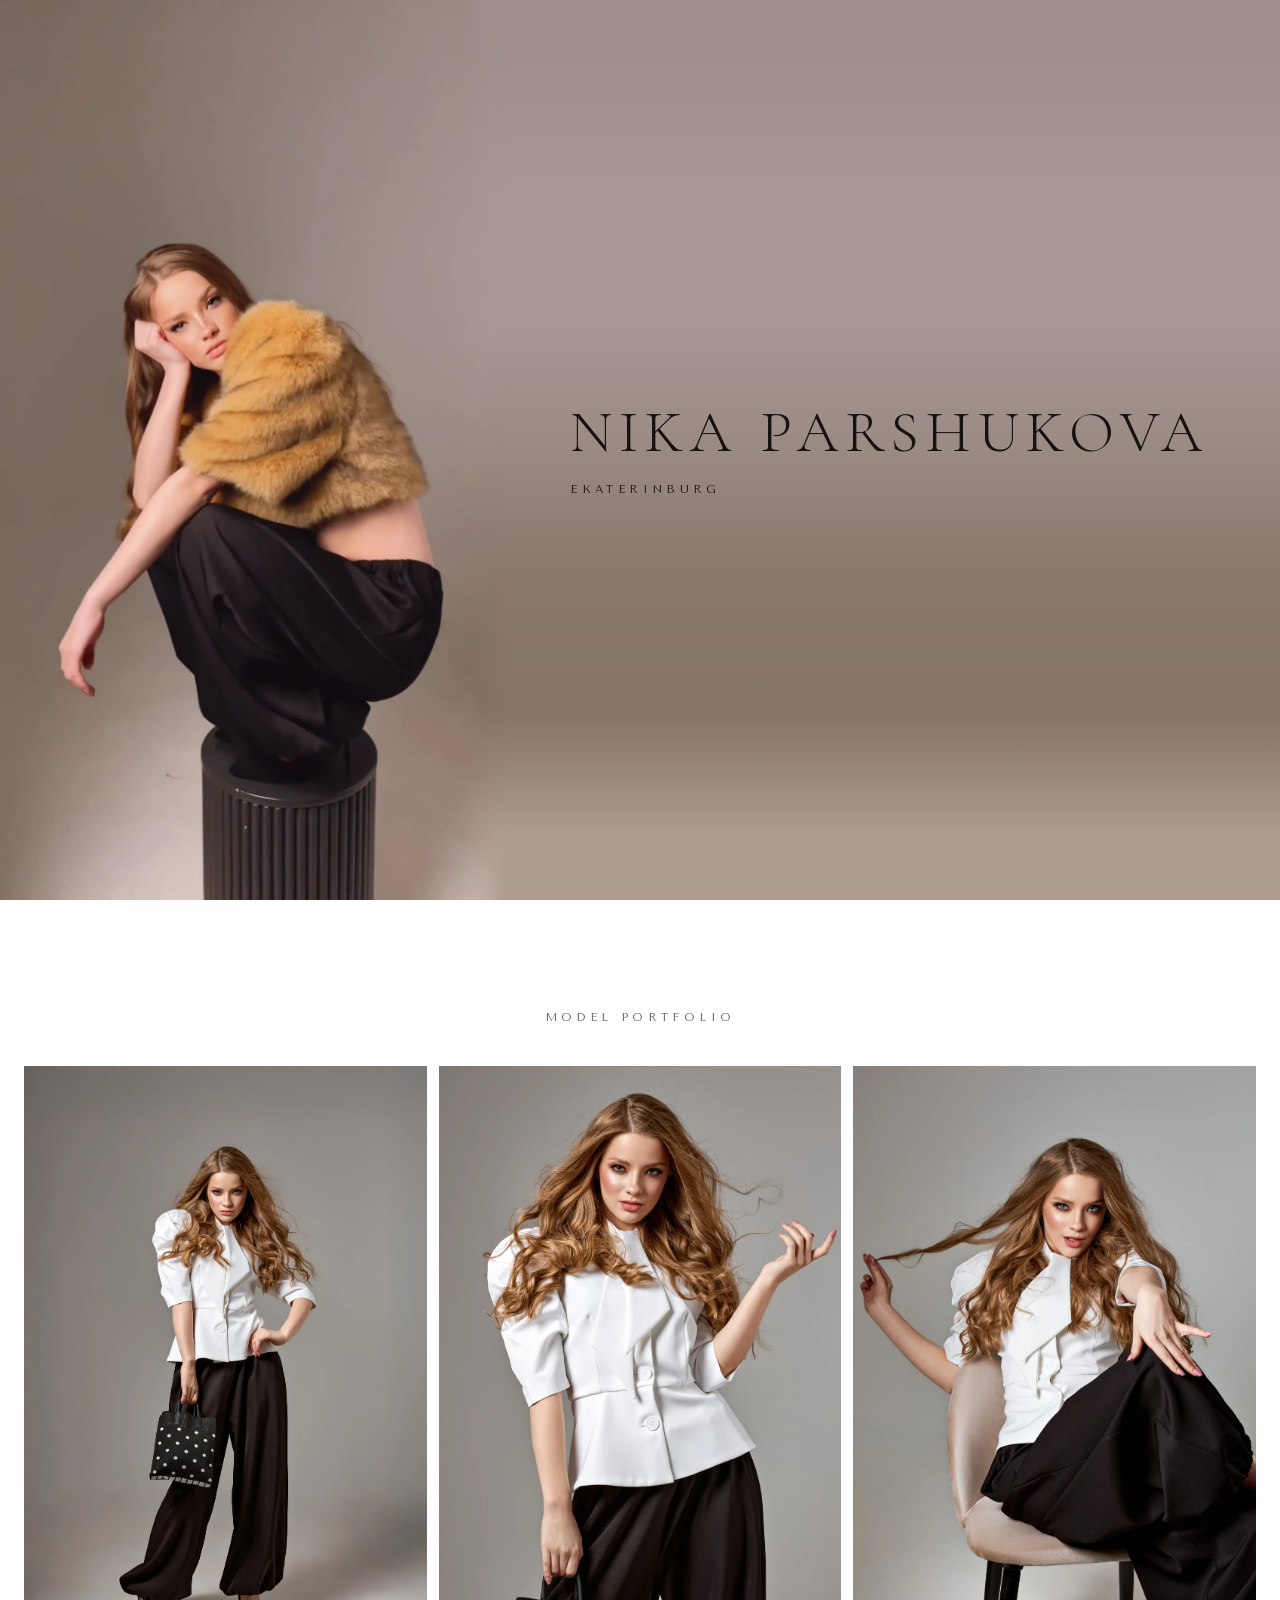
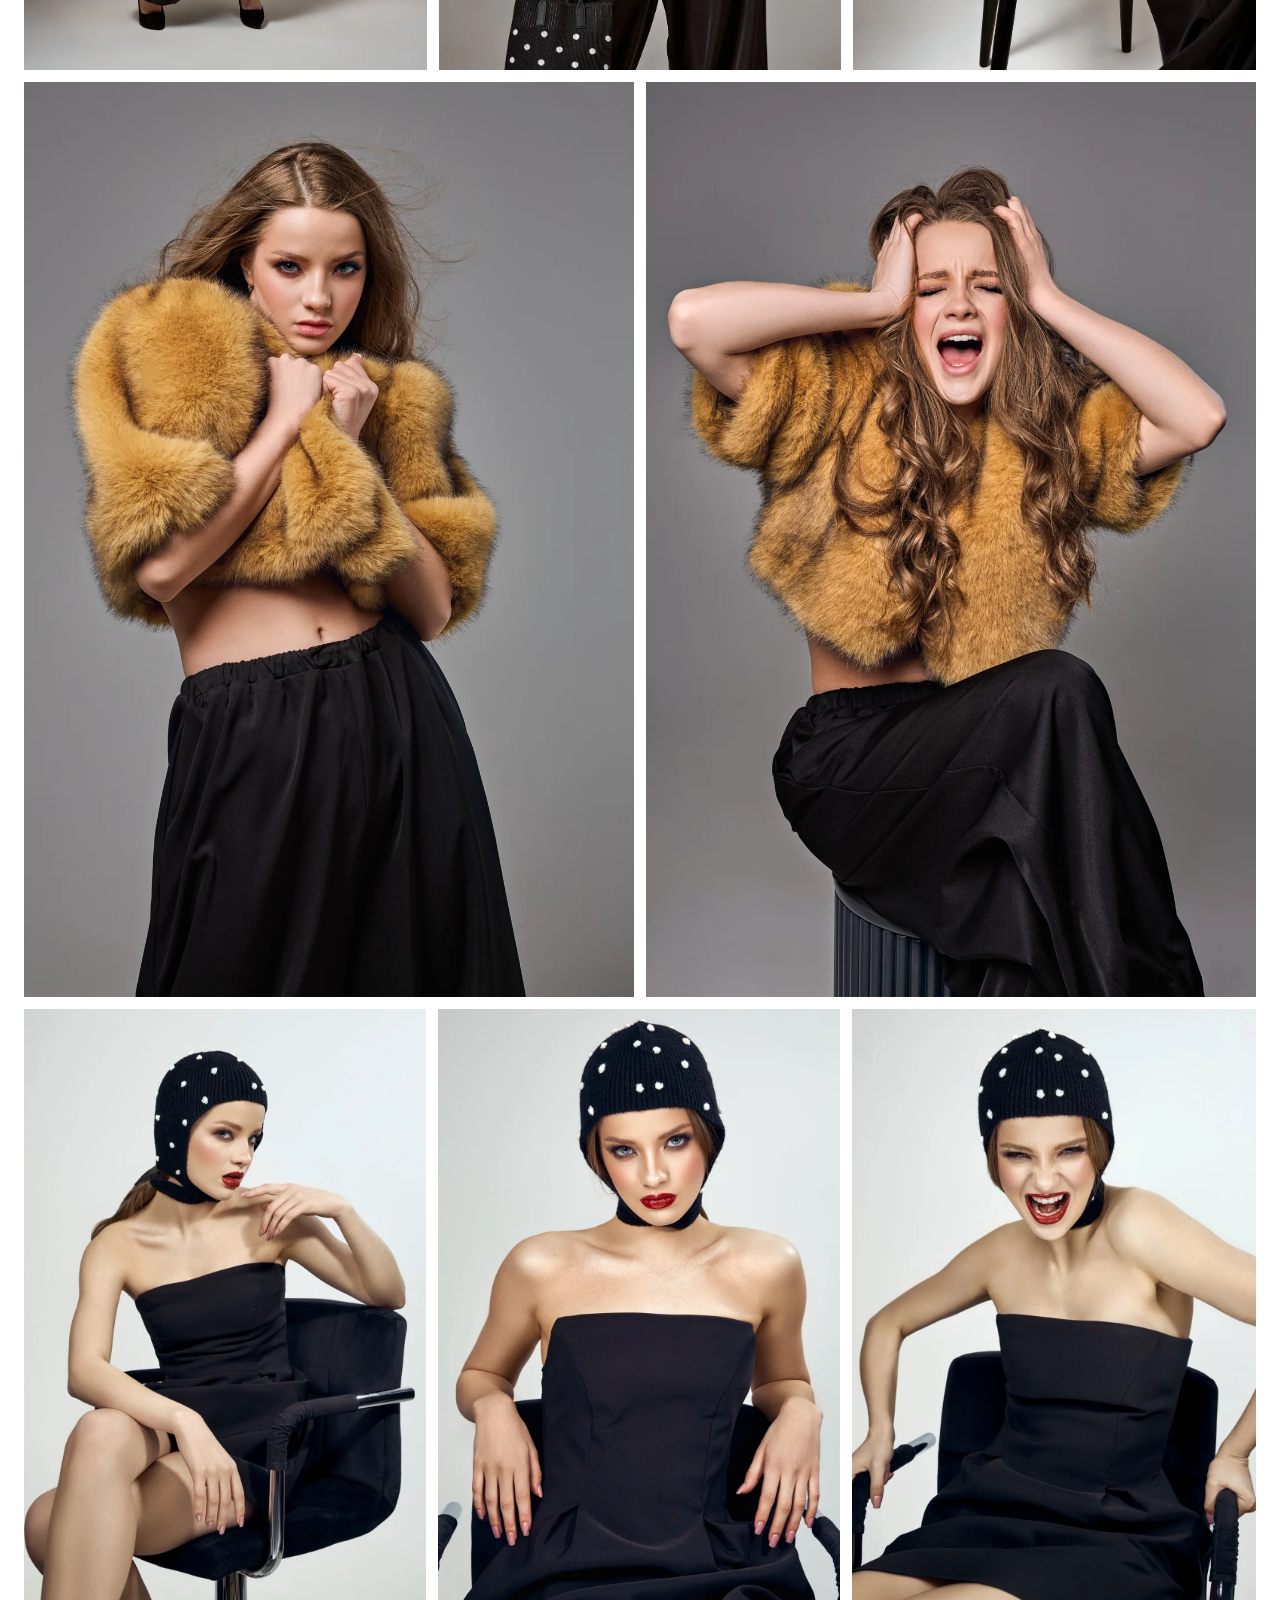
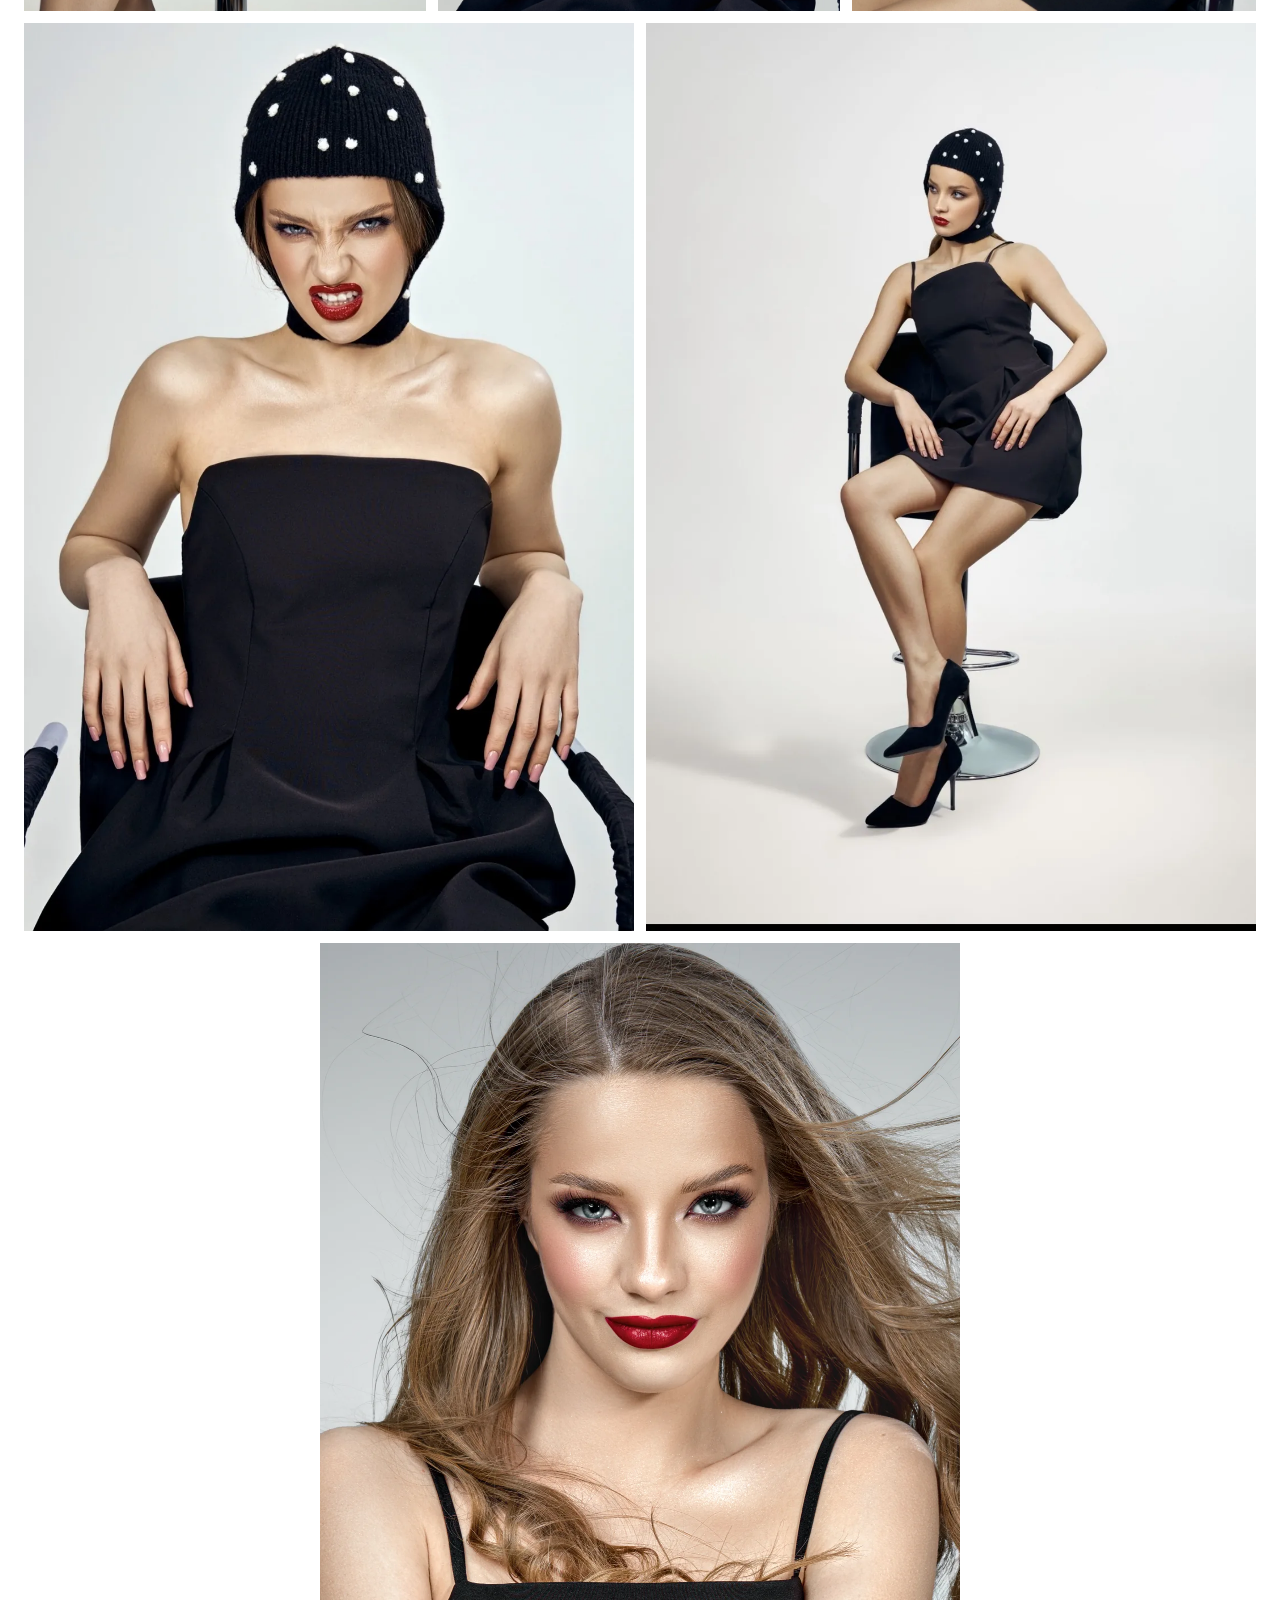
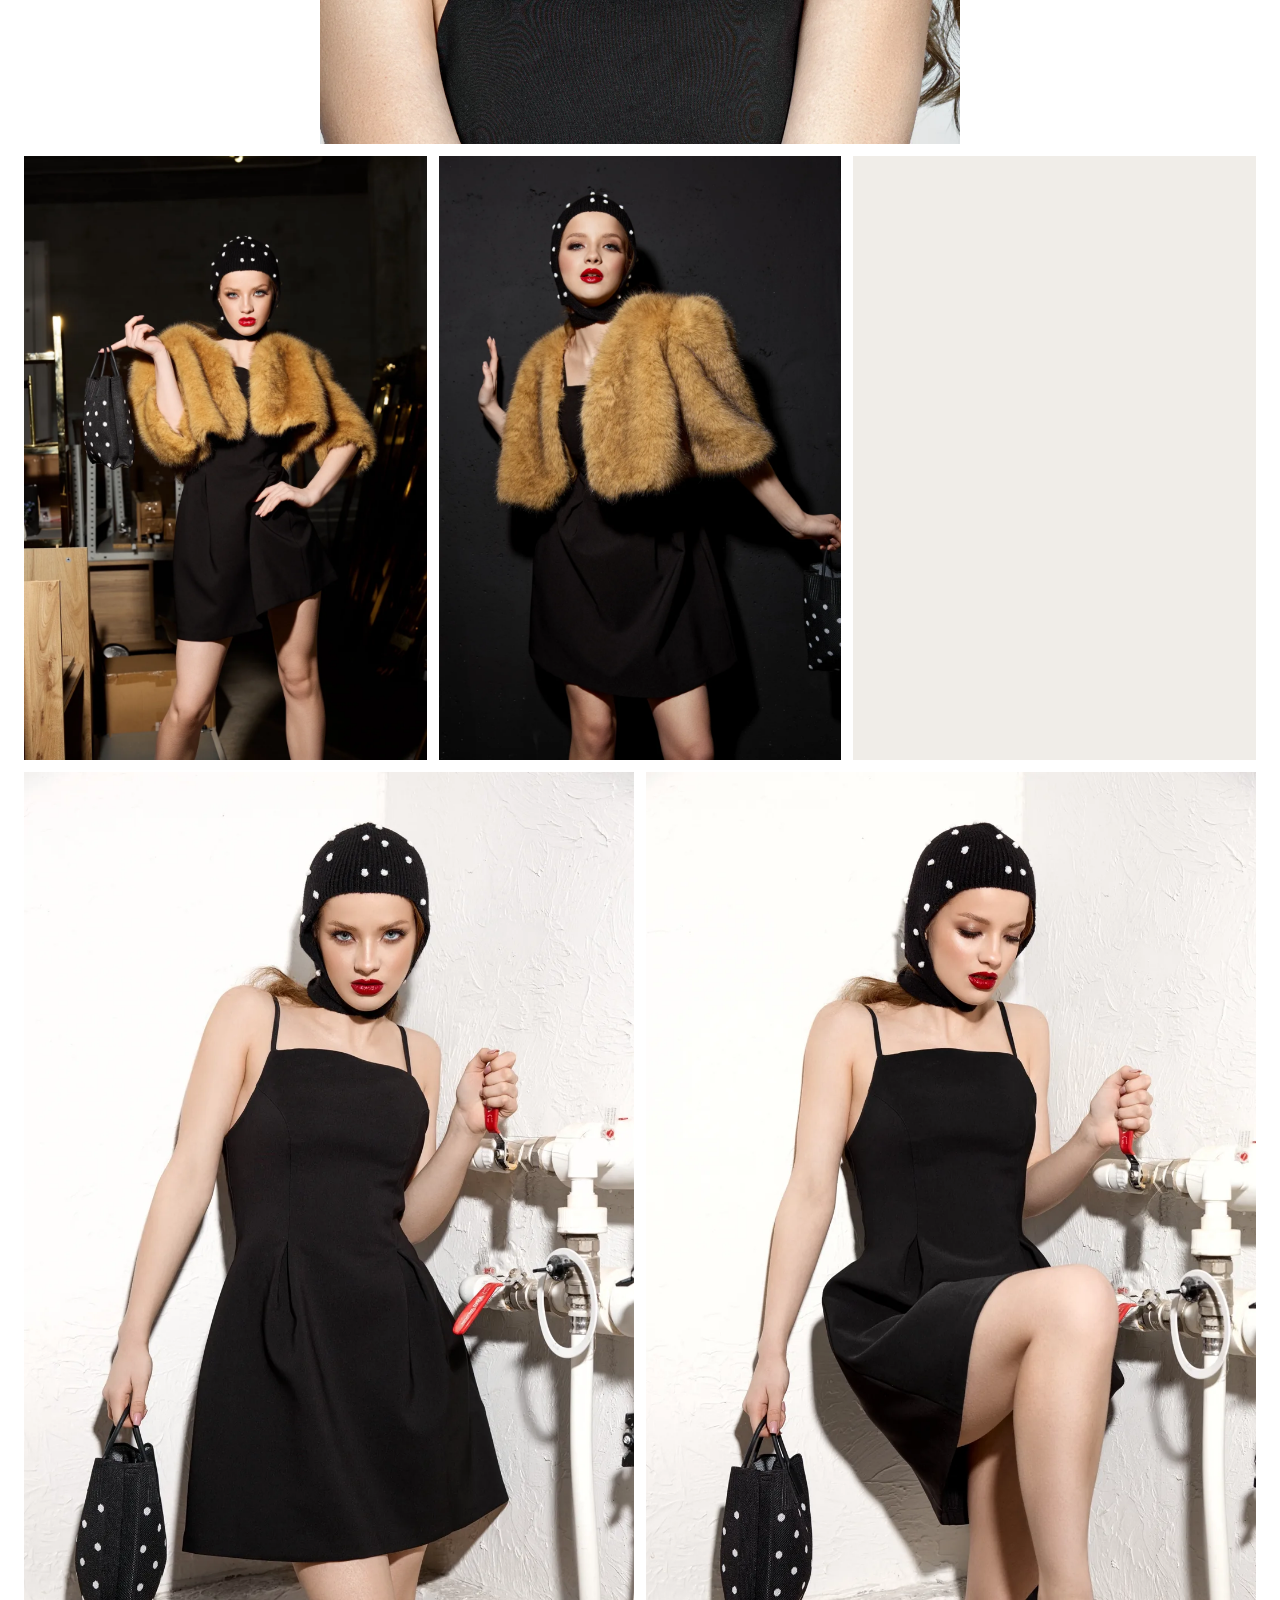
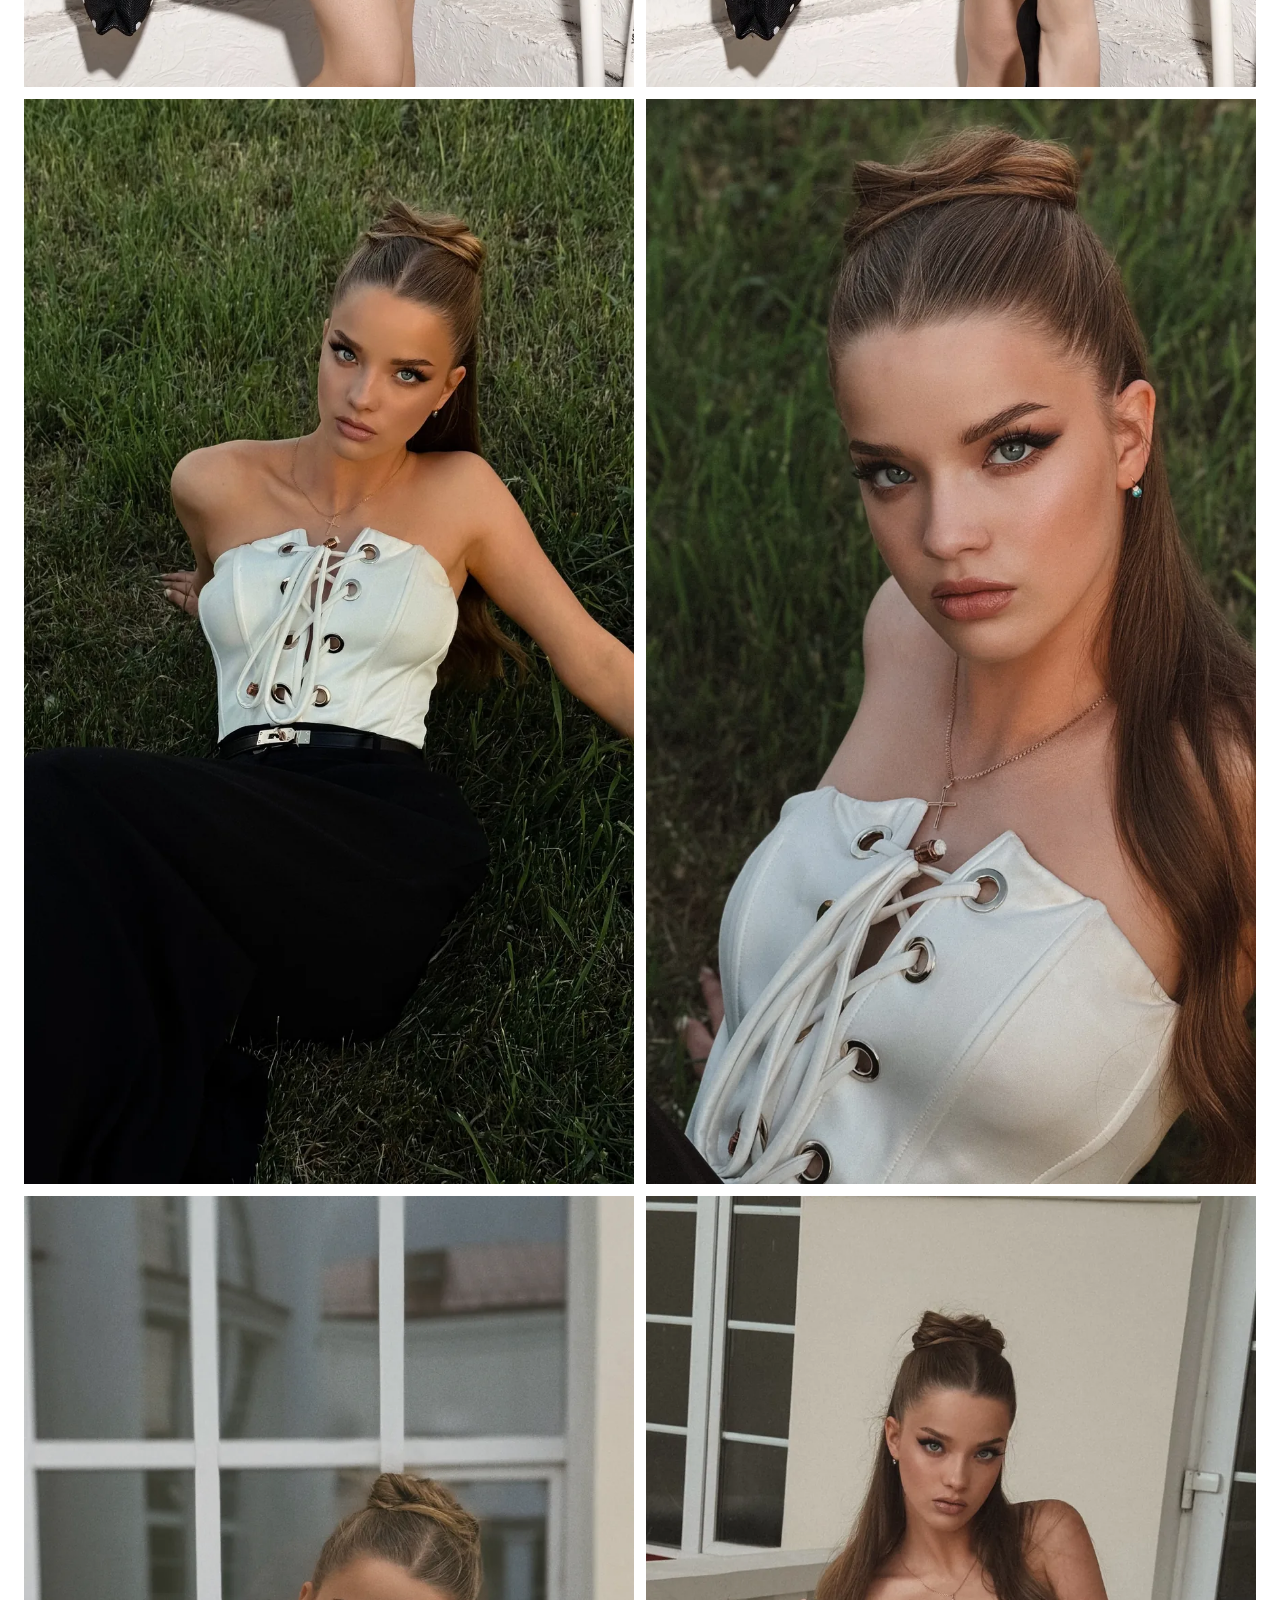
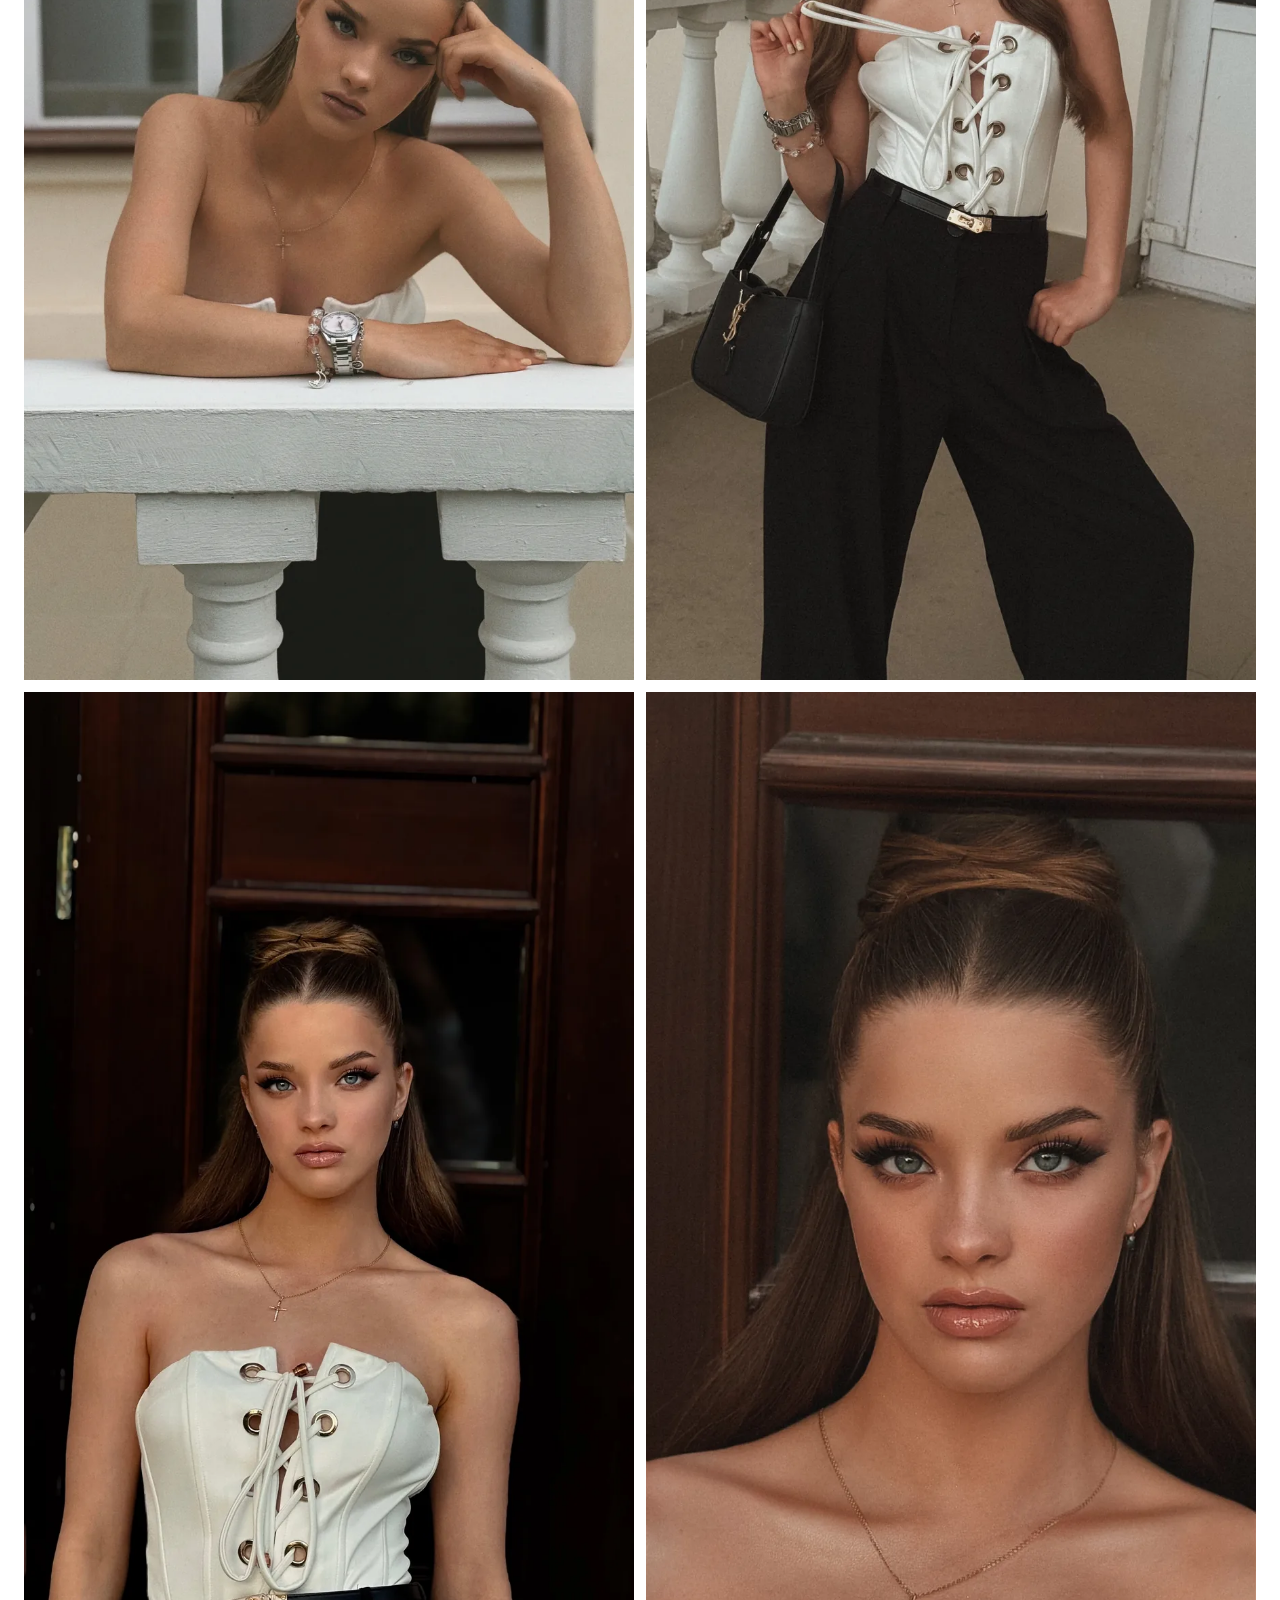
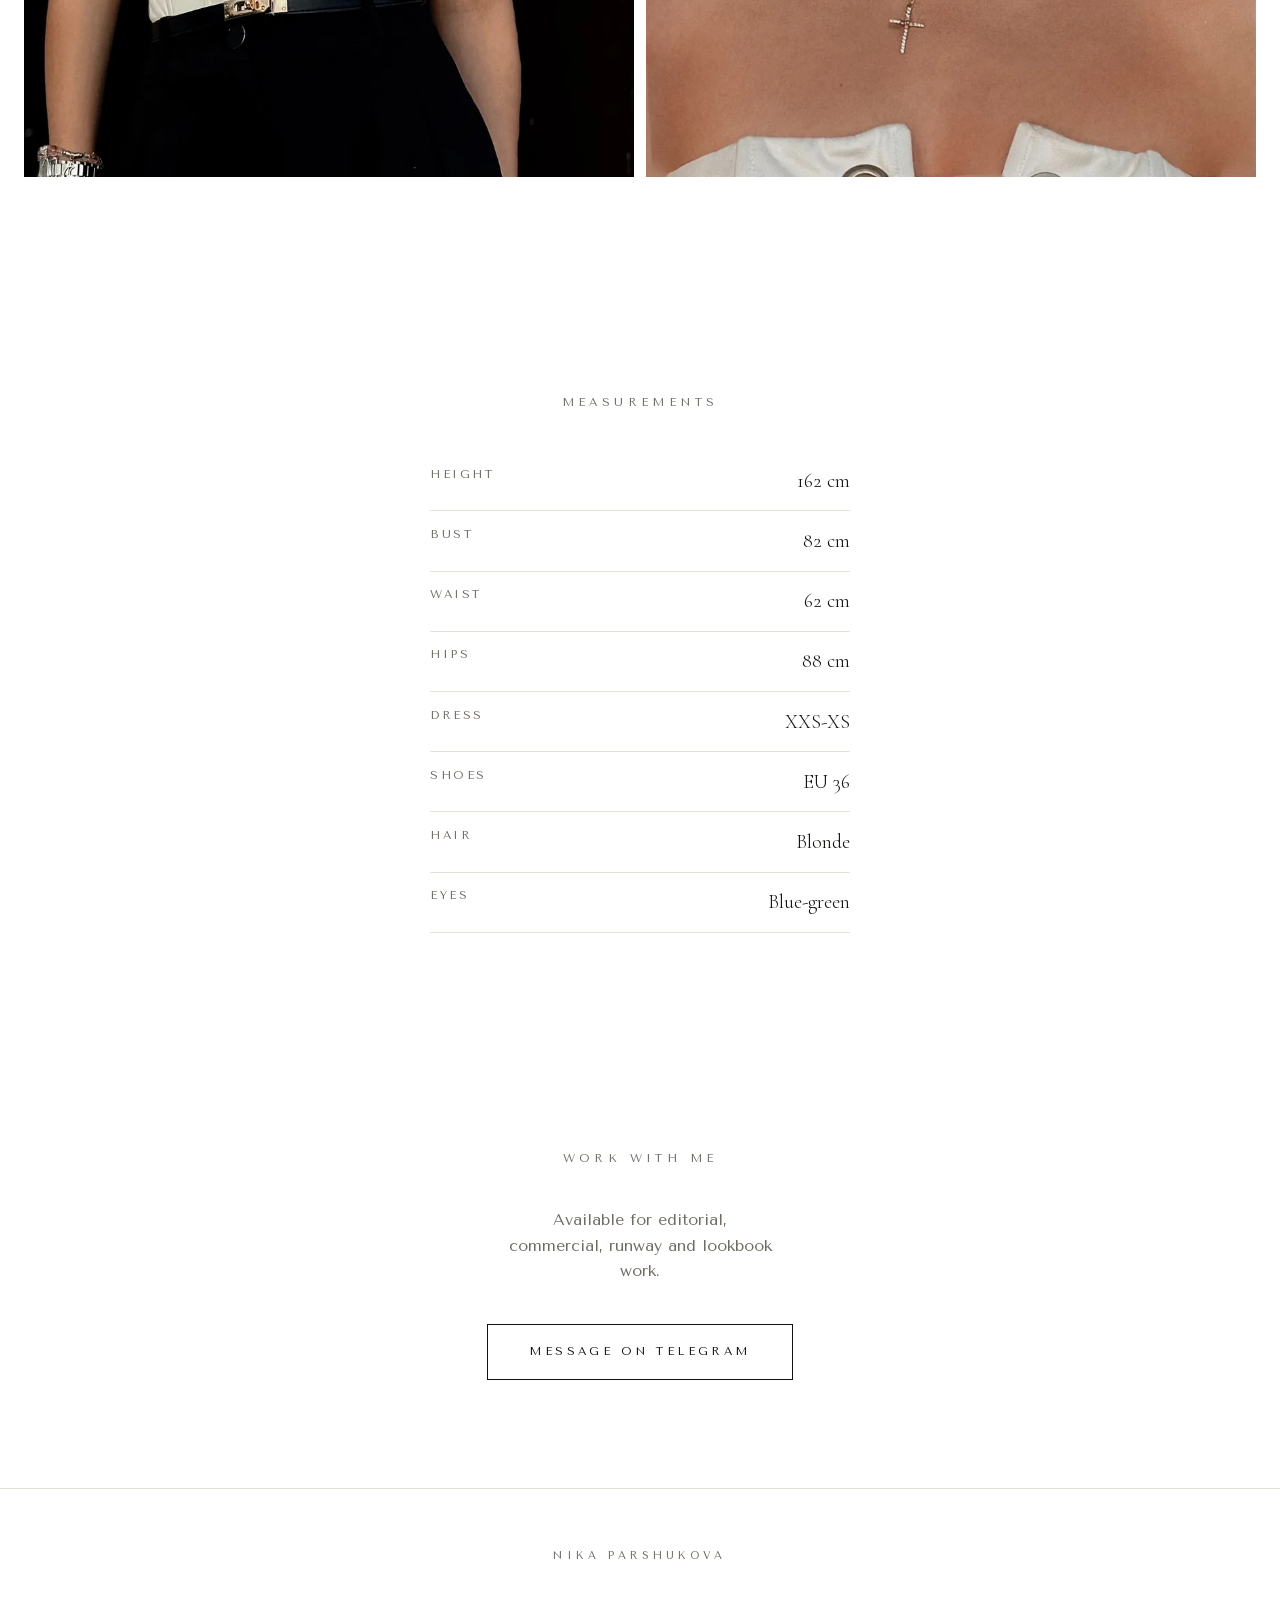
<file: index.html>
<!doctype html>
<html lang="en">
<head>
<meta charset="utf-8">
<meta name="viewport" content="width=device-width, initial-scale=1">
<title>Nika Parshukova — Model Portfolio</title>
<meta name="description" content="Portfolio of Nika Parshukova — measurements, photos and booking contact.">
<link rel="icon" href="favicon.svg" type="image/svg+xml">
<link rel="apple-touch-icon" href="apple-touch-icon.png">

<!-- og:image и og:url обязаны быть абсолютными: по относительному пути
     краулеры мессенджеров картинку не находят и кэшируют пустое превью.
     Ширина и высота нужны WhatsApp и LinkedIn — без них они рисуют
     маленькую карточку со значком вместо большой обложки. -->
<meta property="og:type" content="website">
<meta property="og:site_name" content="Nika Parshukova">
<meta property="og:title" content="Nika Parshukova">
<meta property="og:description" content="Model portfolio — photos, measurements and booking.">
<meta property="og:image" content="https://model-portfolio-nikaparshukova.netlify.app/og.jpg">
<meta property="og:image:type" content="image/jpeg">
<meta property="og:image:width" content="1200">
<meta property="og:image:height" content="630">
<meta property="og:image:alt" content="Nika Parshukova">
<meta property="og:url" content="https://model-portfolio-nikaparshukova.netlify.app/">
<meta name="twitter:card" content="summary_large_image">
<meta name="twitter:image" content="https://model-portfolio-nikaparshukova.netlify.app/og.jpg">
<link rel="stylesheet" href="style.css">
<noscript><style>.reveal{opacity:1;transform:none}</style></noscript>
</head>
<body>

<section class="hero">
  <div class="hero__media">
    <video class="hero__video" autoplay muted loop playsinline
           preload="metadata" poster="video/poster.webp">
      <source src="video/hero.mp4" type="video/mp4">
    </video>
    <div class="hero__overlay"></div>
  </div>
  <div class="hero__caption">
    <h1 class="hero__name" data-content="name">Nika Parshukova</h1>
    <p class="hero__city" data-content="city">Ekaterinburg</p>
  </div>
</section>

<main>
  <section class="reveal">
    <h2 class="section-title">Model Portfolio</h2>
    <div class="gallery" id="gallery"></div>
  </section>

  <section class="comp reveal" id="comp">
    <h2 class="section-title">Measurements</h2>
    <dl class="comp__list" id="comp-list"></dl>
  </section>

  <section class="booking reveal" id="booking">
    <h2 class="section-title">Work with me</h2>
    <p class="booking__line" data-content="booking">Available for editorial, commercial, runway and lookbook work.</p>
    <a class="booking__button" id="telegram-link" href="#" target="_blank" rel="noopener">
      Message on Telegram
    </a>
  </section>
</main>

<footer class="footer">
  <p data-content="name">Nika Parshukova</p>
</footer>

<div class="lightbox" id="lightbox" role="dialog" aria-modal="true" aria-label="Photo viewer" hidden>
  <button class="lightbox__close" id="lightbox-close" aria-label="Close">&times;</button>
  <img class="lightbox__img" id="lightbox-img" alt="">
  <p class="lightbox__counter" id="lightbox-counter"></p>
</div>

<script type="module" src="app.js"></script>
</body>
</html>
</file>
<file: style.css>
/* --- Шрифты ------------------------------------------------------------ */
@font-face {
  font-family: 'Display';
  src: url('fonts/cormorant-garamond.woff2') format('woff2');
  font-weight: 300;
  font-display: swap;
}
@font-face {
  font-family: 'Body';
  src: url('fonts/tenor-sans.woff2') format('woff2');
  font-weight: 400;
  font-display: swap;
}

/* --- Палитра ----------------------------------------------------------- */
/* Страница светлая. У шапки и лайтбокса свои наборы цветов: шапка живёт в
   тонах студийной стены из кадра, лайтбокс — на глубоком тёмном, где почти
   чёрный --fg был бы не виден. На телефоне шапка тоже уходит в тёмное:
   там имя ложится поверх самого кадра. */
:root {
  --bg: #ffffff;
  --fg: #14110f;
  --muted: #6f6a64;
  --line: #e4e0da;
  --dark-bg: #0a0a0a;
  --dark-fg: #f2f0ec;
  --dark-muted: #8a8580;
  /* Цвет студийной стены, снятый с той самой кромки кадра, к которой
     примыкает панель. Свет по вертикали ложится неровно: ярко сверху,
     провал к низу и снова светлое пятно от подсвеченного пола, — поэтому
     одной пары цветов мало, стык выдавал бы себя полосой. Стопы повторяют
     профиль света, и стена из кадра продолжается в панель.
     Текст на этом фоне — своя пара: обычный --muted на грейже не читается. */
  --studio-wall: linear-gradient(180deg,
    #9f908b 7%, #a69793 21%, #a69793 36%, #998a82 50%,
    #8a776d 64%, #867266 79%, #ae9c92 93%);
  --studio-flat: #a69793;
  --studio-fg: #17120e;
  --studio-muted: #241d18;
  --font-display: 'Display', Georgia, serif;
  --font-body: 'Body', system-ui, sans-serif;
  --gap: 12px;
  --pad: 24px;
}

*, *::before, *::after { box-sizing: border-box; }

body {
  margin: 0;
  background: var(--bg);
  color: var(--fg);
  font-family: var(--font-body);
  font-size: 15px;
  line-height: 1.6;
  -webkit-font-smoothing: antialiased;
}

/* --- Hero -------------------------------------------------------------- */
/* Съёмка вертикальная, а шапка широкая. Поэтому экран делится: слева кадр,
   справа поле с именем. Ширина колонки с видео равна её высоте, умноженной
   на пропорцию кадра, — тогда cover совпадает с contain и от модели ничего
   не отрезается. Шире половины экрана колонка не становится: на низком и
   широком окне видео иначе съело бы всё поле с именем. */
.hero {
  display: flex;
  height: 100svh;
  min-height: 480px;
  overflow: hidden;
  background: var(--studio-wall);
  color: var(--studio-fg);
  /* Общий отступ секций тут не нужен: шапка занимает экран целиком. Пока
     видео лежало абсолютом, padding был не виден — во флексе он отрезал бы
     от кадра сверху и снизу по 12vh. */
  padding: 0;
}
.hero__media {
  position: relative;
  flex: 0 0 auto;
  width: min(50vw, calc(100svh * 1080 / 1920));
  height: 100%;
  /* Та же стена, что и у панели: правая кромка кадра в неё растворяется. */
  background: var(--studio-wall);
  overflow: hidden;
}
.hero__video {
  position: absolute;
  inset: 0;
  width: 100%;
  height: 100%;
  object-fit: cover;
  /* Подогнать заливку под кадр точно нельзя: камера дышит, и стена в кадре
     от секунды к секунде чуть меняет яркость — любая фиксированная граница
     выдавала бы себя полосой. Поэтому последние 8% ширины кадра уводим в
     прозрачность: под ними тот же градиент, и стык исчезает. Модель в эту
     полосу не заходит — она занимает левые пять шестых кадра. */
  -webkit-mask-image: linear-gradient(to right, #000 92%, transparent 100%);
  mask-image: linear-gradient(to right, #000 92%, transparent 100%);
}
/* Затемнение нужно только там, где имя лежит поверх кадра, — на телефоне. */
.hero__overlay { display: none; }
.hero__caption {
  flex: 1;
  min-width: 0;
  display: flex;
  flex-direction: column;
  justify-content: center;
  padding: 0 clamp(1.5rem, 5vw, 5rem);
}
.hero__name {
  margin: 0;
  font-family: var(--font-display);
  font-weight: 300;
  font-size: clamp(2rem, 4.6vw, 4.75rem);
  letter-spacing: .12em;
  text-transform: uppercase;
  line-height: 1.05;
}
.hero__city {
  margin: 1.4em 0 0;
  font-size: .72rem;
  letter-spacing: .38em;
  text-transform: uppercase;
  color: var(--studio-muted);
}

/* На телефоне экран сам вертикальный — делить его незачем: видео занимает
   весь первый экран, имя ложится поверх кадра по затемнению. */
@media (max-width: 767px) {
  .hero {
    display: block;
    position: relative;
    background: var(--dark-bg);
    color: var(--dark-fg);
  }
  .hero__media {
    position: absolute;
    inset: 0;
    width: 100%;
    background: var(--dark-bg);
  }
  /* Растворять правый край здесь нечего — справа от кадра ничего нет. */
  .hero__video {
    -webkit-mask-image: none;
    mask-image: none;
  }
  /* Кадр снят в светлой студии, поэтому низ затемняем сильнее, чем просто
     «для настроения»: ровно там лежит белое имя. */
  .hero__overlay {
    display: block;
    position: absolute;
    inset: 0;
    background: linear-gradient(180deg,
      rgba(0,0,0,.35) 0%, rgba(0,0,0,.15) 40%,
      rgba(10,10,10,.72) 76%, rgba(10,10,10,.92) 100%);
  }
  .hero__caption {
    position: absolute;
    inset: auto 0 12vh 0;
    display: block;
    text-align: center;
    padding: 0 var(--pad);
  }
  /* Размер подобран по самому длинному слову: «PARSHUKOVA» с разрядкой
     занимает около 7,4em, и на 13vw оно вылезало за оба края экрана. */
  .hero__name { font-size: clamp(1.75rem, 9vw, 3rem); }
  .hero__city { color: var(--dark-muted); }
}

/* --- Общее для секций -------------------------------------------------- */
main { padding: 0 var(--pad); max-width: 1400px; margin: 0 auto; }
.section-title {
  font-family: var(--font-body);
  font-size: .72rem;
  font-weight: 400;
  letter-spacing: .38em;
  text-transform: uppercase;
  color: var(--muted);
  text-align: center;
  margin: 0 0 2.5rem;
}
section { padding: clamp(4rem, 12vh, 8rem) 0; }
.footer {
  padding: 3rem var(--pad) 4rem;
  text-align: center;
  color: var(--muted);
  font-size: .68rem;
  letter-spacing: .38em;
  text-transform: uppercase;
  border-top: 1px solid var(--line);
}

/* Ряды задаются вручную в gallery.js: где-то три кадра, где-то два.
   Ширина внутри ряда делится пропорционально пропорциям кадров
   (flex-grow = ширина/высота), поэтому у всех фото ряда одинаковая высота и
   ни одно не обрезается. Когда пропорции совпадают — а у съёмки обычно так —
   получаются ровные равные колонки. */
.gallery {
  display: flex;
  flex-direction: column;
  gap: var(--gap);
}
.gallery__row {
  display: flex;
  gap: var(--gap);
  align-items: flex-start;
}
/* Кадр, стоящий в ряду один, показываем в том же масштабе, что и половину
   пары: во всю ширину он подмял бы под себя всю страницу. Центрируем через
   justify-content, а не auto-полями: авто-поля на флекс-элементе отменяют
   растяжение, ряд схлопывается по содержимому — а содержимое с flex-basis: 0
   даёт нулевую ширину. */
.gallery__row--solo { justify-content: center; }
.gallery__row--solo .gallery__item { flex: 0 0 52%; }
.gallery__item {
  margin: 0;
  cursor: zoom-in;
  /* Растём пропорционально кадру от нулевой базы — так высоты в ряду
     совпадают, а ширины делятся по пропорциям. */
  flex: var(--ratio, 1) 0 0;
  min-width: 0;
}
.gallery__item img {
  display: block;
  width: 100%;
  height: auto;
  background: #f0ede8;
  transition: opacity .4s ease;
}

/* На телефоне ряд из трёх кадров давал по 100 px — мелко. Поэтому сетка тут
   двухколоночная, а ряд из трёх ложится в две строки: пара сверху, третий
   кадр под ними во всю ширину. Авторская группировка и порядок сохраняются —
   ряд остаётся отдельным блоком, — а перенос читается акцентом, а не
   остатком: пара, потом крупный кадр. */
@media (max-width: 767px) {
  .gallery__row { flex-wrap: wrap; }
  .gallery__item { flex: 0 0 calc(50% - var(--gap) / 2); }
  /* Именно третий и последний — то есть ряд ровно из трёх кадров. В ряду из
     двух ничего не переносится, и трогать его не нужно. */
  .gallery__row > .gallery__item:nth-child(3):last-child { flex-basis: 100%; }
  /* Кадр, стоящий в ряду один, делить не с кем — тоже во всю ширину. */
  .gallery__row--solo .gallery__item { flex-basis: 100%; }
}
.gallery__item:hover img { opacity: .82; }
.gallery__item:focus-visible {
  outline: 2px solid var(--fg);
  outline-offset: 2px;
}

.lightbox {
  position: fixed;
  inset: 0;
  z-index: 10;
  background: rgba(6, 6, 6, .97);
  display: flex;
  align-items: center;
  justify-content: center;
  padding: 4vh 2vw;
}
.lightbox[hidden] { display: none; }
.lightbox__img {
  max-width: 100%;
  max-height: 92vh;
  object-fit: contain;
}
.lightbox__close {
  position: absolute;
  top: 12px;
  right: 16px;
  background: none;
  border: 0;
  color: var(--dark-fg);
  font-size: 2.2rem;
  line-height: 1;
  cursor: pointer;
  padding: 8px 12px;
}
.lightbox__counter {
  position: absolute;
  bottom: 16px;
  left: 0;
  right: 0;
  text-align: center;
  color: var(--dark-muted);
  font-size: .68rem;
  letter-spacing: .3em;
  margin: 0;
}

.comp__list {
  max-width: 420px;
  margin: 0 auto;
  display: grid;
  grid-template-columns: 1fr auto;
  gap: 0;
}
.comp__list dt,
.comp__list dd {
  margin: 0;
  padding: .85rem 0;
  border-bottom: 1px solid var(--line);
}
.comp__list dt {
  color: var(--muted);
  font-size: .72rem;
  letter-spacing: .22em;
  text-transform: uppercase;
}
.comp__list dd {
  text-align: right;
  font-family: var(--font-display);
  font-size: 1.25rem;
}

.booking { text-align: center; }
.booking__line {
  max-width: 30ch;
  margin: 0 auto 2.5rem;
  color: var(--muted);
  font-size: 1rem;
}
.booking__button {
  display: inline-block;
  padding: 1.1rem 2.6rem;
  border: 1px solid var(--fg);
  color: var(--fg);
  text-decoration: none;
  font-size: .72rem;
  letter-spacing: .3em;
  text-transform: uppercase;
  transition: background .3s ease, color .3s ease;
}
.booking__button:hover,
.booking__button:focus-visible {
  background: var(--fg);
  color: var(--bg);
}

.reveal {
  opacity: 0;
  transform: translateY(20px);
  transition: opacity .6s ease, transform .6s ease;
}
.reveal.is-visible {
  opacity: 1;
  transform: none;
}

@media (prefers-reduced-motion: reduce) {
  .reveal { opacity: 1; transform: none; transition: none; }
  .gallery__item img { transition: none; }
  .booking__button { transition: none; }
}
</file>
